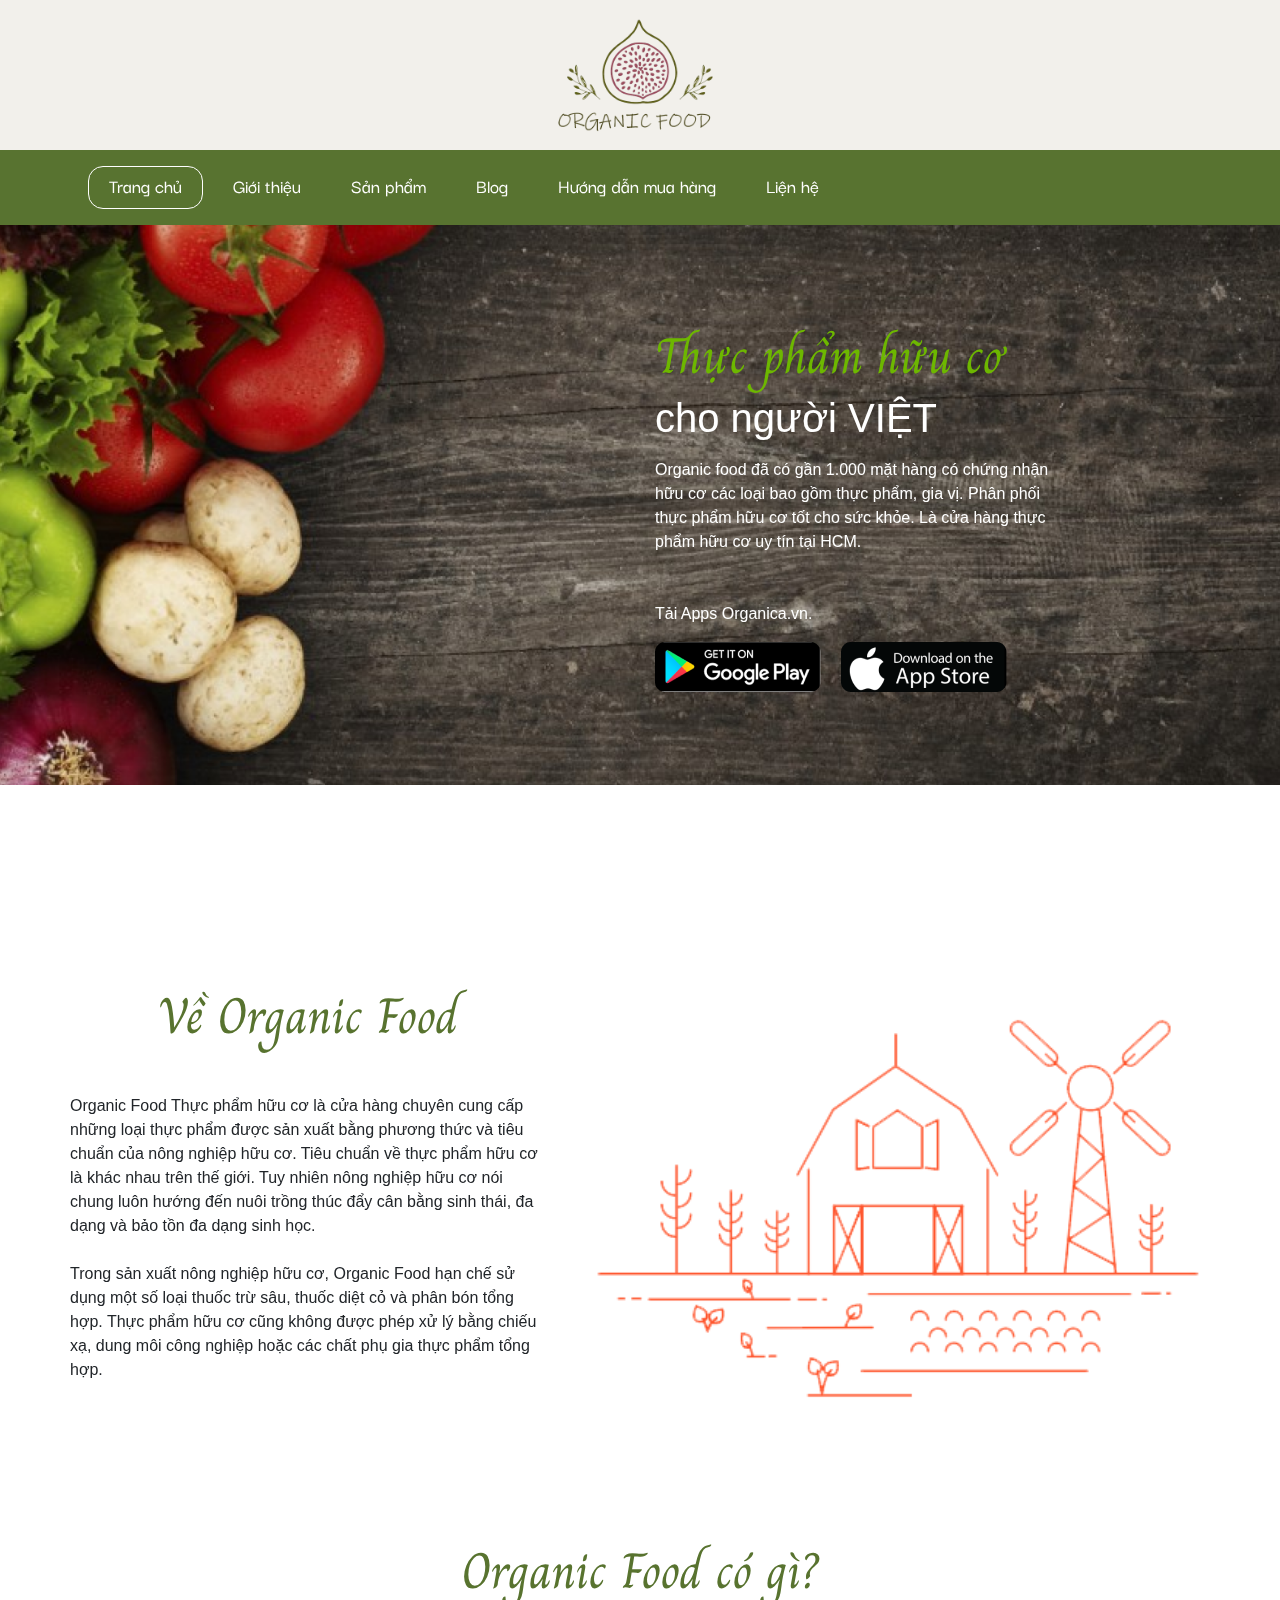
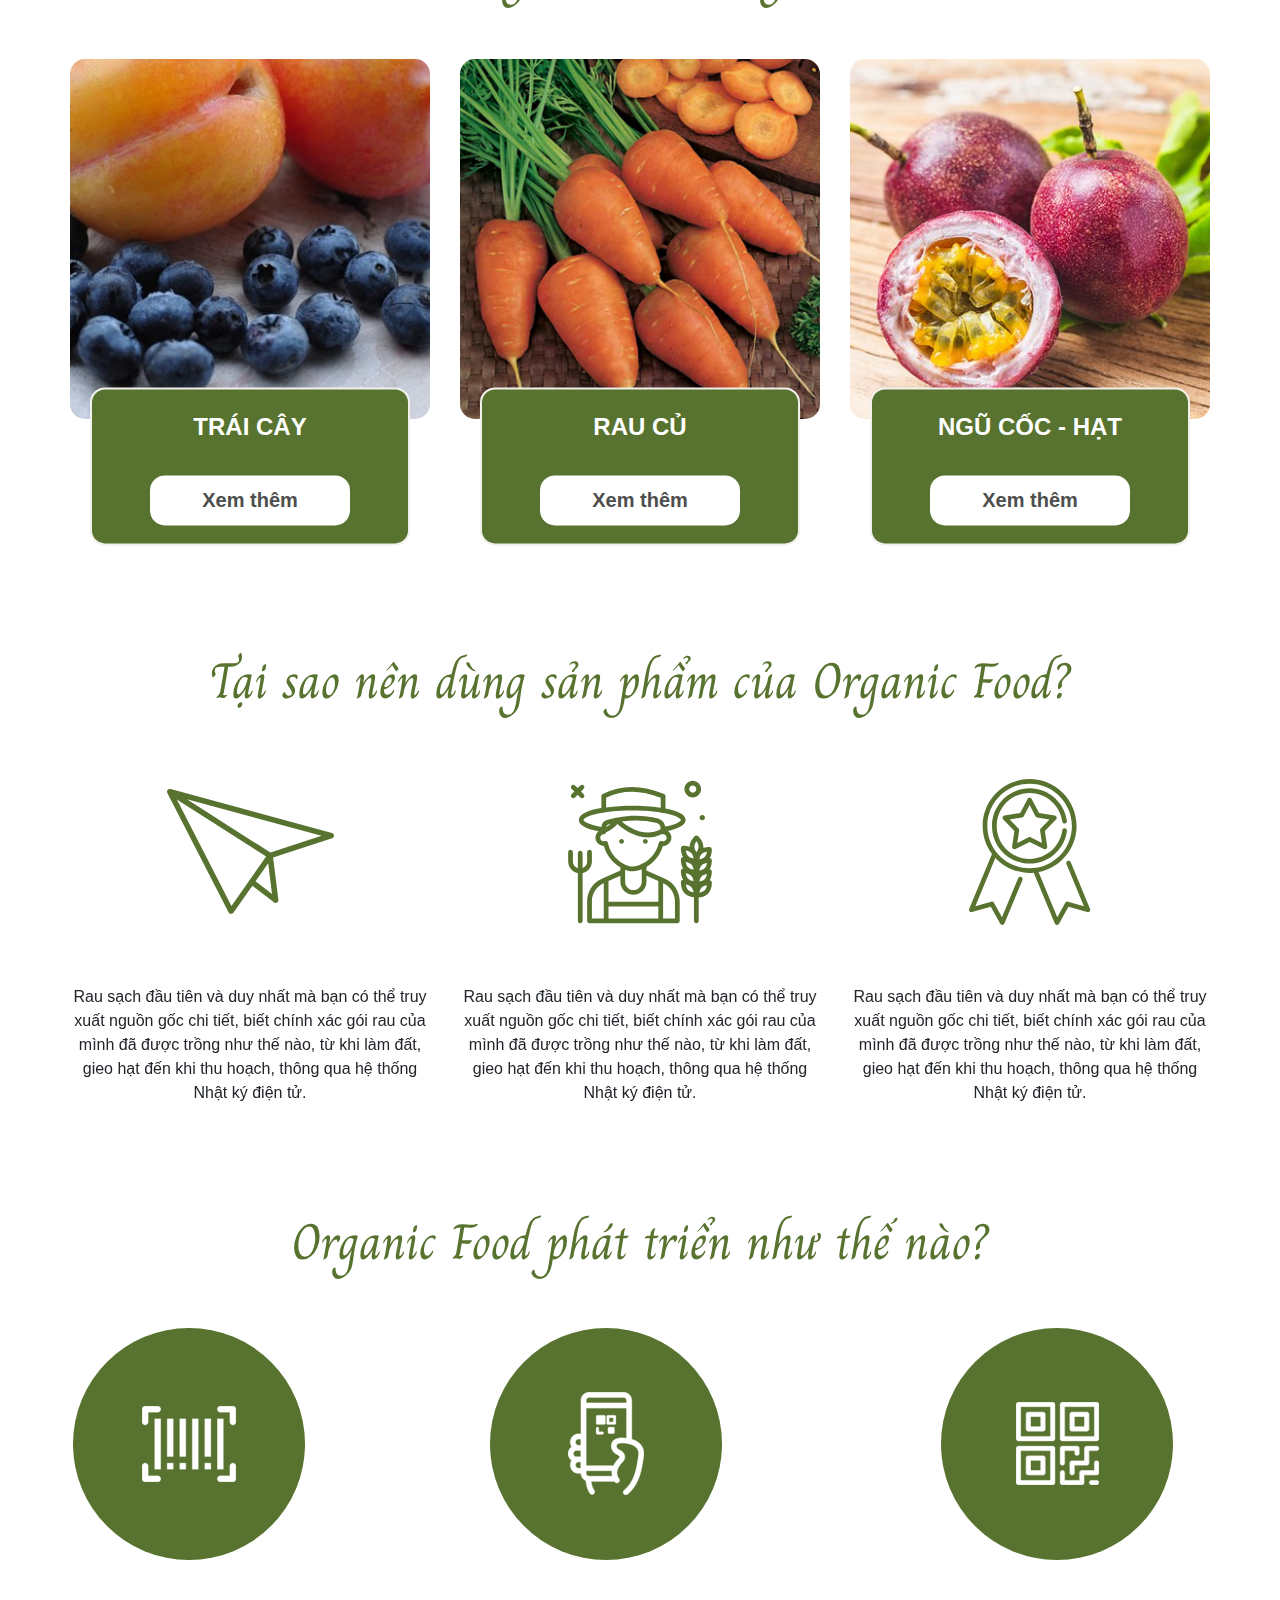
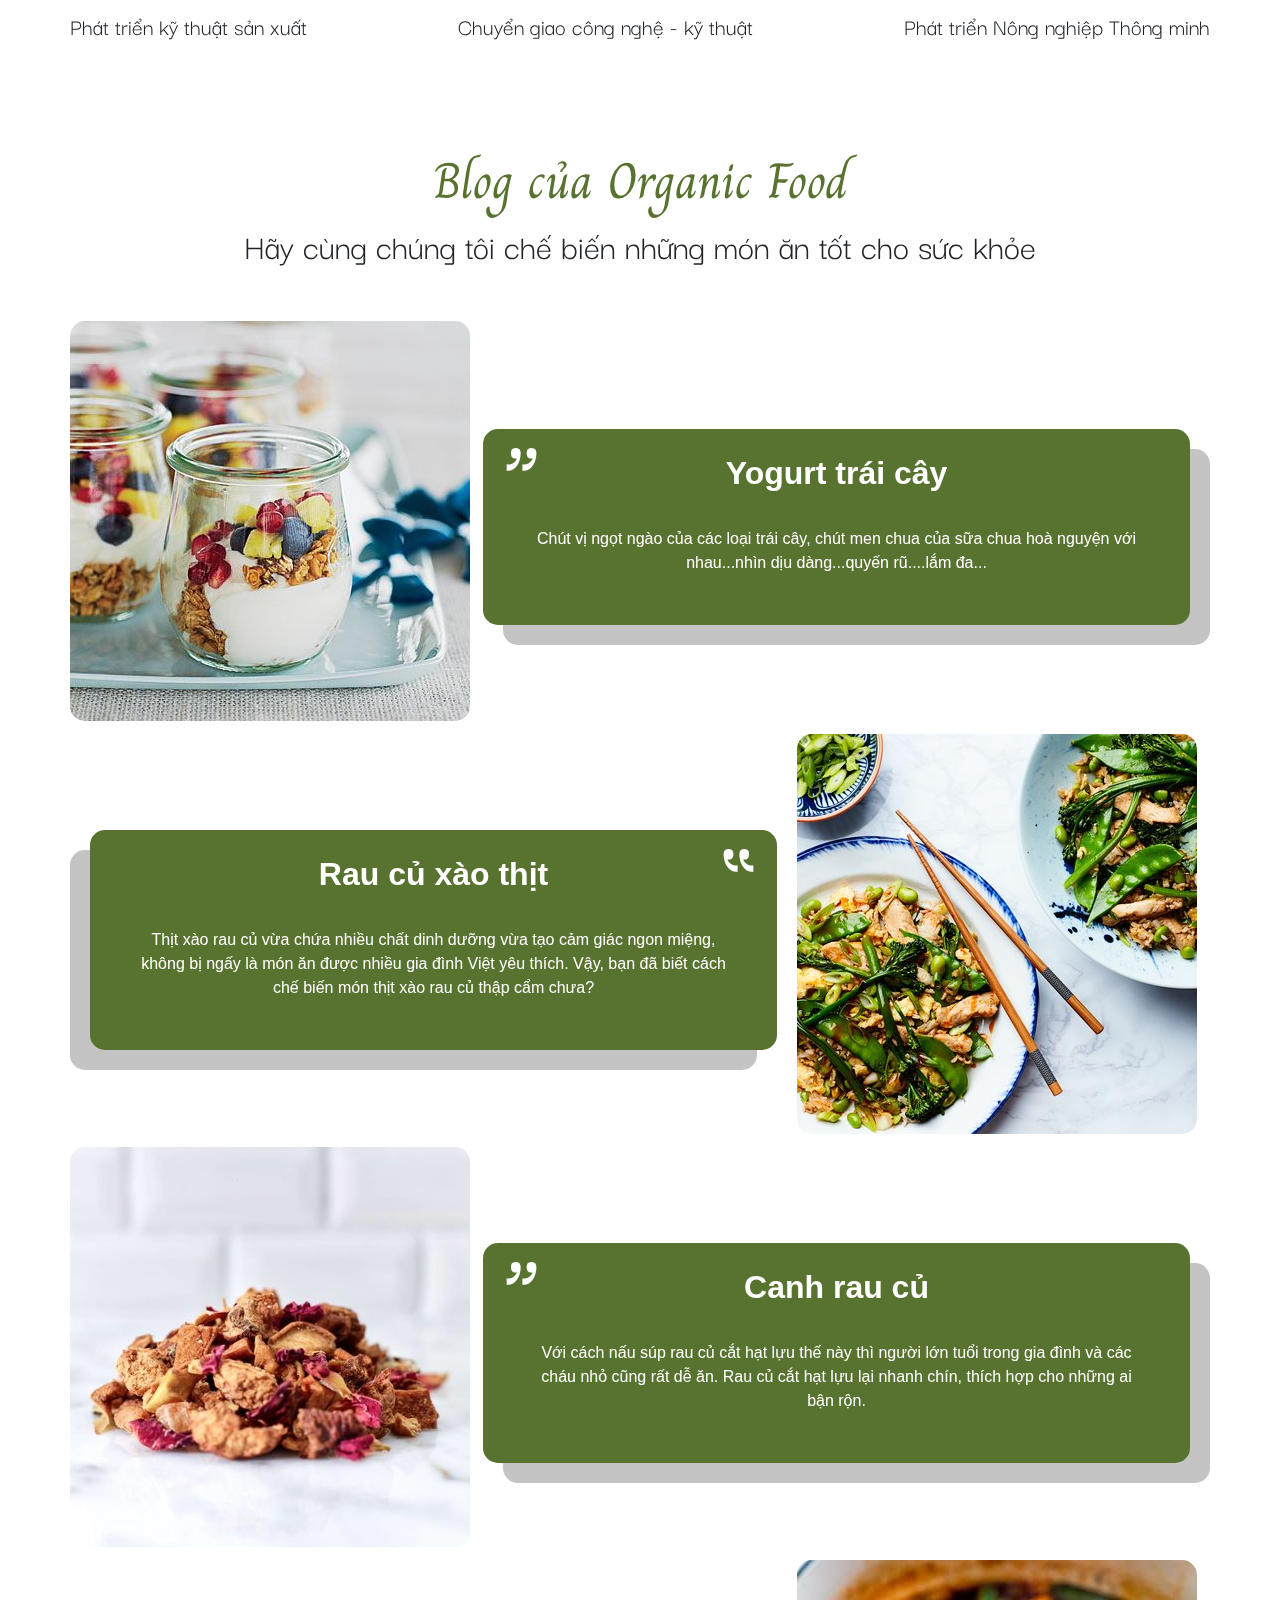
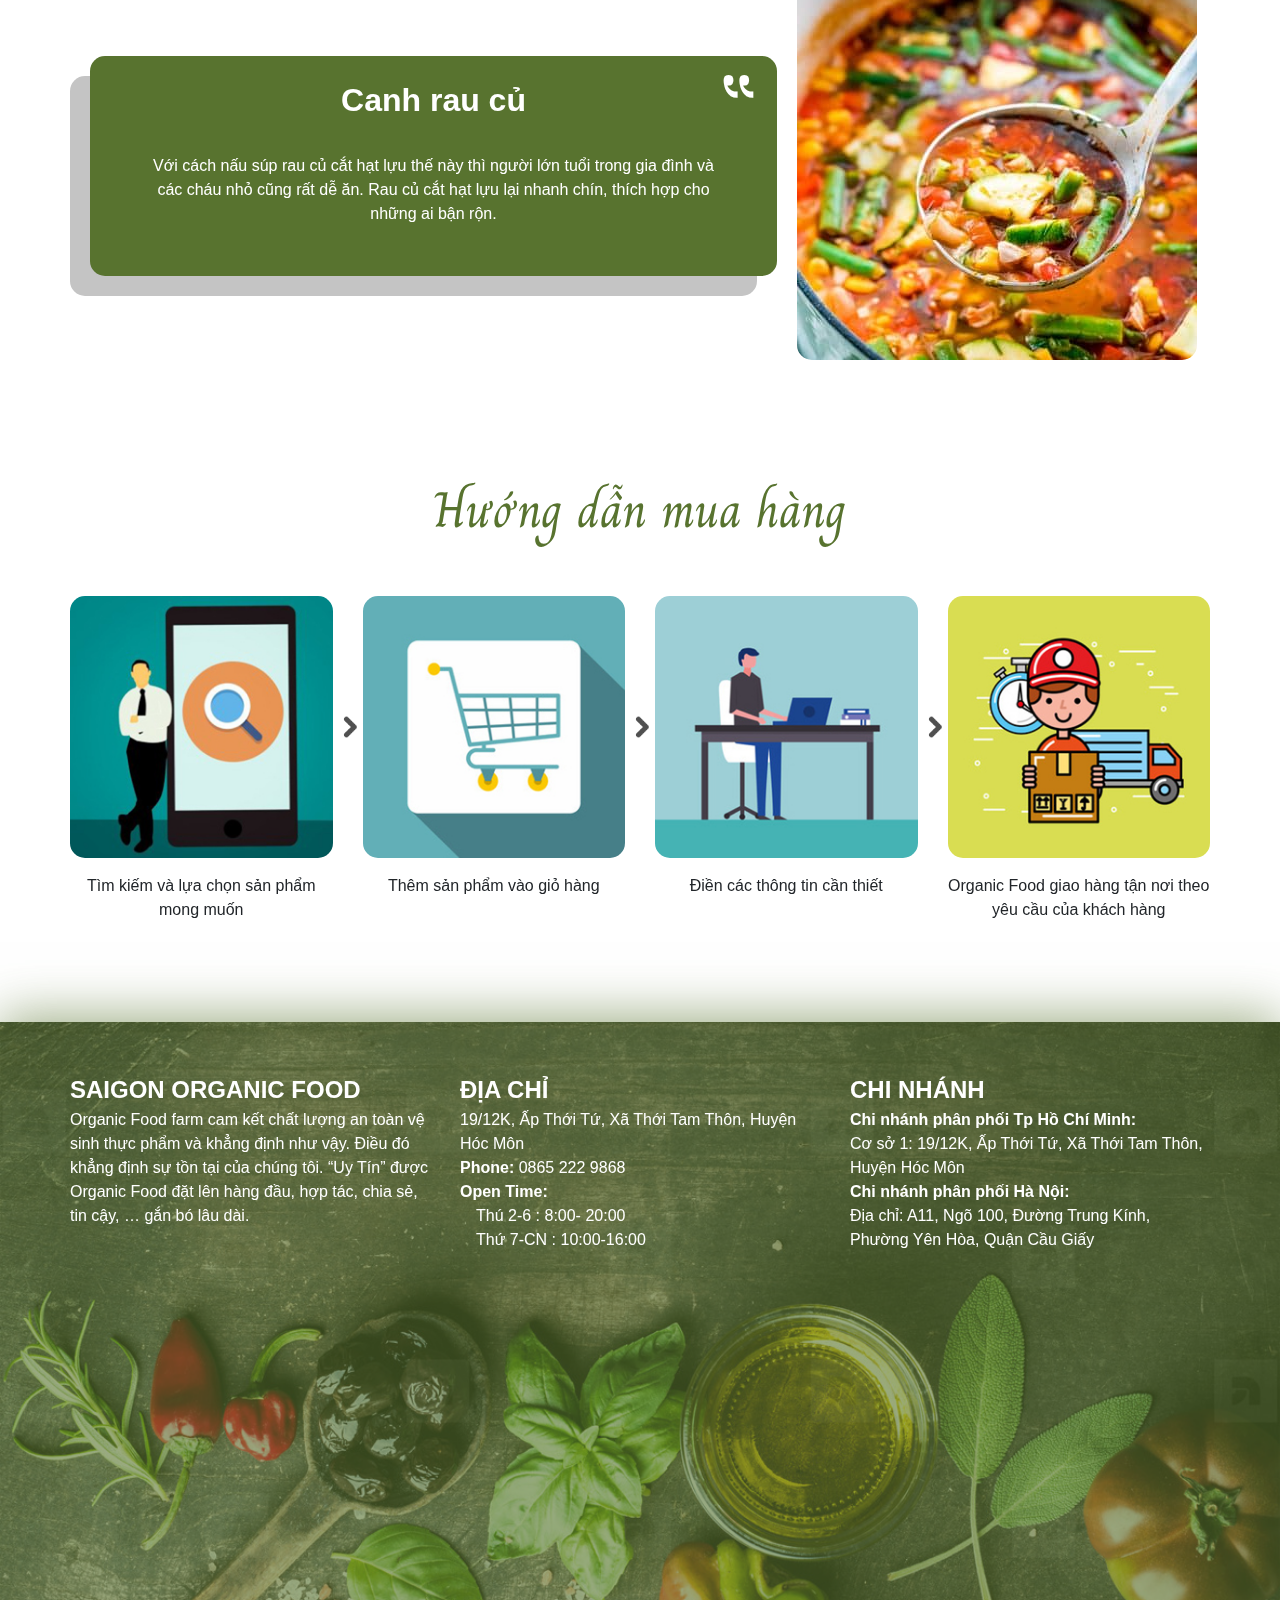
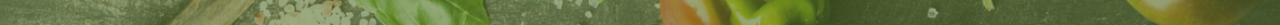
<file: index.html>
<!DOCTYPE html>
<html lang="en">

<head>
    <meta charset="UTF-8">
    <meta http-equiv="X-UA-Compatible" content="IE=edge">
    <meta name="viewport" content="width=device-width, initial-scale=1.0">
    <link rel="preconnect" href="https://fonts.googleapis.com">
    <link rel="preconnect" href="https://fonts.gstatic.com" crossorigin>
    <link href="https://fonts.googleapis.com/css2?family=Darker+Grotesque:wght@400;500;600;700&display=swap"
        rel="stylesheet">
    <link href="https://fonts.googleapis.com/css2?family=Charm:wght@400;700&display=swap" rel="stylesheet">
    <link rel="stylesheet" href="https://maxcdn.bootstrapcdn.com/bootstrap/4.0.0/css/bootstrap.min.css"
        integrity="sha384-Gn5384xqQ1aoWXA+058RXPxPg6fy4IWvTNh0E263XmFcJlSAwiGgFAW/dAiS6JXm" crossorigin="anonymous">
    <link rel="stylesheet" href="https://use.fontawesome.com/releases/v5.7.0/css/all.css"
        integrity="sha384-lZN37f5QGtY3VHgisS14W3ExzMWZxybE1SJSEsQp9S+oqd12jhcu+A56Ebc1zFSJ" crossorigin="anonymous">
    <link rel="stylesheet" href="./assets/css/index.css">
    <title>Trang chủ</title>
</head>

<body>

    <div class="container-fluid p-0">

        <!-- Header -->

        <div class="header">
            <div class="logo">
                <img src="./assets/images/logo.png">
            </div>
        </div>

        <!-- Nav -->

        <div class="nav f-main">
            <div class="container">
                <div class="row">
                    <div class="col-xl-12">
                        <ul class="menu-item p-0">
                            <li class="current-item">
                                <a href="index.html">Trang chủ</a>
                            </li>
                            <li>
                                <a href="">Giới thiệu</a>
                            </li>
                            <li>
                                <a href="">Sản phẩm</a>
                            </li>
                            <li>
                                <a href="">Blog</a>
                            </li>
                            <li>
                                <a href="huong-dan-mua-hang.html">Hướng dẫn mua hàng</a>
                            </li>
                            <li>
                                <a href="">Liện hệ</a>
                            </li>
                        </ul>

                        <ul class="float-right menu-right">
                            <li><i class="fas fa-shopping-cart"></i></li>
                            <li><i class="fas fa-search"></i></li>
                        </ul>
                    </div>
                </div>
            </div>
        </div>

        <!-- Banner -->

        <div class="banner">
            <div class="row m-0">
                <div class="col-6"></div>
                <div class="col-4">
                    <div class="title f-title">Thực phẩm hữu cơ</div>
                    <h1 class="text-white">cho người VIỆT</h1>
                    <div class="banner-content mt-3 mb-5">
                        Organic food đã có gần 1.000 mặt hàng có chứng nhận hữu cơ các loại bao gồm thực phẩm, gia vị.
                        Phân phối thực phẩm hữu cơ tốt cho sức khỏe. Là cửa hàng thực phẩm hữu cơ uy tín tại HCM.
                    </div>
                    <div class="banner-apps">
                        <div class="text-white mb-3">Tải Apps Organica.vn.</div>
                        <img src="./assets/images/gg.png" alt="" class="mr-3">
                        <img src="./assets/images/as.png" alt="">
                    </div>
                </div>
            </div>
        </div>

        <!-- Content -->

        <div class="content">

            <div class="content-food">
                <div class="container p-0">
                    <div class="d-flex">
                        <div class="flex-5 align-self-center">
                            <h1 class="f-title text-center title mb-5">Về Organic Food</h1>
                            <div class="food-content">
                                Organic Food Thực phẩm hữu cơ là cửa hàng chuyên cung cấp những loại thực phẩm được sản
                                xuất bằng phương thức và tiêu chuẩn của nông nghiệp hữu cơ. Tiêu chuẩn về thực phẩm hữu
                                cơ là khác nhau trên thế giới. Tuy nhiên nông nghiệp hữu cơ nói chung luôn hướng đến
                                nuôi trồng thúc đẩy cân bằng sinh thái, đa dạng và bảo tồn đa dạng sinh học.
                                <br><br>
                                Trong sản xuất nông nghiệp hữu cơ, Organic Food hạn chế sử dụng một số loại thuốc trừ
                                sâu, thuốc diệt cỏ và phân bón tổng hợp. Thực phẩm hữu cơ cũng không được phép xử lý
                                bằng chiếu xạ, dung môi công nghiệp hoặc các chất phụ gia thực phẩm tổng hợp.
                            </div>
                        </div>
                        <div class="flex-7 align-self-center">
                            <div class="food-image">
                            </div>
                        </div>
                    </div>
                </div>
            </div>

            <div class="content-food-have">
                <div class="container p-0">
                    <div class="title f-title text-center">
                        Organic Food có gì?
                    </div>
                    <div class="food-cards">
                        <div class="row">
                            <div class="col-4">
                                <div class="food-card-item">
                                    <div class="food-card-image">
                                        <img src="./assets/images/food-img-1.jpg" alt="">
                                    </div>
                                    <div class="food-card-info">
                                        <div class="food-card-info-name">
                                            Trái cây
                                        </div>
                                        <div class="food-card-button">
                                            Xem thêm
                                        </div>
                                    </div>
                                </div>
                            </div>
                            <div class="col-4">
                                <div class="food-card-item">
                                    <div class="food-card-image">
                                        <img src="./assets/images/food-img-2.png" alt="">
                                    </div>
                                    <div class="food-card-info">
                                        <div class="food-card-info-name">
                                            Rau củ
                                        </div>
                                        <div class="food-card-button">
                                            Xem thêm
                                        </div>
                                    </div>
                                </div>
                            </div>
                            <div class="col-4">
                                <div class="food-card-item">
                                    <div class="food-card-image">
                                        <img src="./assets/images/food-img-3.jpg" alt="">
                                    </div>
                                    <div class="food-card-info">
                                        <div class="food-card-info-name">
                                            Ngũ cốc - hạt
                                        </div>
                                        <div class="food-card-button">
                                            Xem thêm
                                        </div>
                                    </div>
                                </div>
                            </div>
                        </div>
                    </div>
                </div>
            </div>

            <div class="content-why-use-food">
                <div class="container p-0">
                    <div class="title f-title text-center">Tại sao nên dùng sản phẩm của Organic Food?</div>
                    <div class="row pt-5">
                        <div class="col-4">
                            <div class="text-center">
                                <div class="wrap-box-170"><img src="./assets/images/plannet.svg" alt=""></div>
                            </div>
                            <div class="mt-5 text-center">
                                Rau sạch đầu tiên và duy nhất mà bạn có thể truy xuất nguồn gốc chi tiết, biết chính xác
                                gói rau của mình đã được trồng như thế nào, từ khi làm đất, gieo hạt đến khi thu hoạch,
                                thông qua hệ thống Nhật ký điện tử.
                            </div>
                        </div>
                        <div class="col-4">
                            <div class="text-center">
                                <div class="wrap-box-170"><img src="./assets/images/fammer.svg" alt=""></div>
                            </div>
                            <div class="mt-5 text-center">
                                Rau sạch đầu tiên và duy nhất mà bạn có thể truy xuất nguồn gốc chi tiết, biết chính xác
                                gói rau của mình đã được trồng như thế nào, từ khi làm đất, gieo hạt đến khi thu hoạch,
                                thông qua hệ thống Nhật ký điện tử.
                            </div>
                        </div>
                        <div class="col-4">
                            <div class="text-center">
                                <div class="wrap-box-170"><img src="./assets/images/medal.svg" alt=""></div>
                            </div>
                            <div class="mt-5 text-center">
                                Rau sạch đầu tiên và duy nhất mà bạn có thể truy xuất nguồn gốc chi tiết, biết chính xác
                                gói rau của mình đã được trồng như thế nào, từ khi làm đất, gieo hạt đến khi thu hoạch,
                                thông qua hệ thống Nhật ký điện tử.
                            </div>
                        </div>
                    </div>
                </div>
            </div>

            <div class="content-growth f-main fz-24">
                <div class="container p-0">
                    <div class="title f-title text-center">Organic Food phát triển như thế nào?</div>
                    <div class="d-flex justify-content-between mt-5">
                        <div class="text-center">
                            <div class="circle-green mb-5">
                                <img src="./assets/images/barcode.png" alt="">
                            </div>
                            Phát triển kỹ thuật sản xuất
                        </div>
                        <div class="text-center">
                            <div class="circle-green mb-5">
                                <img src="./assets/images/banking.png" alt="">
                            </div>
                            Chuyển giao công nghệ - kỹ thuật
                        </div>
                        <div class="text-center">
                            <div class="circle-green mb-5">
                                <img src="./assets/images/qrcode.png" alt="">
                            </div>
                            Phát triển Nông nghiệp Thông minh
                        </div>
                    </div>
                </div>
            </div>

            <div class="content-blog">
                <div class="container p-0">
                    <div class="title f-title text-center">
                        Blog của Organic Food
                    </div>
                    <div class="text-center f-main fz-36 mb-5">
                        Hãy cùng chúng tôi chế biến những món ăn tốt cho sức khỏe
                    </div>
                    <div class="flexbox-blog">
                        <div class="flexbox-image">
                            <img src="./assets/images/blog-img-1.jpg" />
                        </div>

                        <div class="flexbox-content">
                            <div class="box-content">
                                <div class="box-content-quote f-main">”</div>
                                <div class="box-content-title">Yogurt trái cây</div>
                                <div class="box-content-text">Chút vị ngọt ngào của các loại trái cây, chút men chua của
                                    sữa chua hoà nguyện với nhau...nhìn dịu dàng...quyến rũ....lắm đa...</div>
                            </div>
                        </div>
                    </div>

                    <div class="flexbox-blog reverse">
                        <div class="flexbox-image">
                            <img src="./assets/images/blog-img-2.jpg" />
                        </div>

                        <div class="flexbox-content">
                            <div class="box-content">
                                <div class="box-content-quote f-main">”</div>
                                <div class="box-content-title">Rau củ xào thịt</div>
                                <div class="box-content-text">Thịt xào rau củ vừa chứa nhiều chất dinh dưỡng vừa tạo cảm
                                    giác ngon miệng, không bị ngấy là món ăn được nhiều gia đình Việt yêu thích. Vậy,
                                    bạn đã biết cách chế biến món thịt xào rau củ thập cẩm chưa?</div>
                            </div>
                        </div>

                    </div>

                    <div class="flexbox-blog">
                        <div class="flexbox-image">
                            <img src="./assets/images/blog-img-3.jpg" />
                        </div>

                        <div class="flexbox-content">
                            <div class="box-content">
                                <div class="box-content-quote f-main">”</div>
                                <div class="box-content-title">Canh rau củ</div>
                                <div class="box-content-text">Với cách nấu súp rau củ cắt hạt lựu thế này thì người lớn
                                    tuổi trong gia đình và các cháu nhỏ cũng rất dễ ăn. Rau củ cắt hạt lựu lại nhanh
                                    chín, thích hợp cho những ai bận rộn.</div>
                            </div>
                        </div>

                    </div>

                    <div class="flexbox-blog reverse">
                        <div class="flexbox-image">
                            <img src="./assets/images/blog-img-4.jpg" />
                        </div>

                        <div class="flexbox-content">
                            <div class="box-content">
                                <div class="box-content-quote f-main">”</div>
                                <div class="box-content-title">Canh rau củ</div>
                                <div class="box-content-text">Với cách nấu súp rau củ cắt hạt lựu thế này thì người lớn
                                    tuổi trong gia đình và các cháu nhỏ cũng rất dễ ăn. Rau củ cắt hạt lựu lại nhanh
                                    chín, thích hợp cho những ai bận rộn.</div>
                            </div>
                        </div>

                    </div>
                </div>
            </div>

            <div class="content-buying">
                <div class="container p-0">
                    <div class="title f-title text-center">Hướng dẫn mua hàng</div>
                    <div class="d-flex mt-5">
                        <div class="item-buying text-center">
                            <div class="item-buying-wrap-img mb-3">
                                <img src="./assets/images/buying-img-1.jpg" alt="">
                            </div>
                            Tìm kiếm và lựa chọn sản phẩm mong muốn
                        </div>
                        <div class="item-buying text-center">
                            <div class="item-buying-wrap-img mb-3">
                                <img src="./assets/images/buying-img-2.jpg" alt="">
                            </div>
                            Thêm sản phẩm vào giỏ hàng
                        </div>
                        <div class="item-buying text-center">
                            <div class="item-buying-wrap-img mb-3">
                                <img src="./assets/images/buying-img-3.jpg" alt="">
                            </div>
                            Điền các thông tin cần thiết
                        </div>
                        <div class="item-buying text-center">
                            <div class="item-buying-wrap-img mb-3">
                                <img src="./assets/images/buying-img-4.jpg" alt="">
                            </div>
                            Organic Food giao hàng tận nơi theo yêu cầu của khách hàng
                        </div>
                    </div>
                </div>
            </div>

        </div>

        <div class="footer">
            <div class="container p-0">
                <div class="row mb-3">
                    <div class="col-4">
                        <div class="footer-tab-title">SAIGON ORGANIC FOOD</div>
                        <div class="footer-tab-content">
                            Organic Food farm cam kết chất lượng an toàn vệ sinh thực phẩm và khẳng định như vậy. Điều
                            đó khẳng định sự tồn tại của chúng tôi. “Uy Tín” được Organic Food đặt lên hàng đầu, hợp
                            tác, chia sẻ, tin cậy, … gắn bó lâu dài.
                        </div>
                    </div>
                    <div class="col-4">
                        <div class="footer-tab-title">ĐỊA CHỈ</div>
                        <div class="footer-tab-content">
                            19/12K, Ấp Thới Tứ, Xã Thới Tam Thôn, Huyện Hóc Môn <br>
                            <b>Phone:</b> 0865 222 9868 <br>
                            <b>Open Time:</b>
                            <div class="ml-3">Thú 2-6 : 8:00- 20:00<br>
                                Thứ 7-CN : 10:00-16:00</div>
                        </div>
                    </div>
                    <div class="col-4">
                        <div class="footer-tab-title">CHI NHÁNH</div>
                        <div class="footer-tab-content">
                            <b>Chi nhánh phân phối Tp Hồ Chí Minh:</b><br>
                            Cơ sở 1: 19/12K, Ấp Thới Tứ, Xã Thới Tam Thôn, Huyện Hóc Môn<br>
                            <b>Chi nhánh phân phối Hà Nội:</b><br>
                            Địa chỉ: A11, Ngõ 100, Đường Trung Kính, Phường Yên Hòa, Quận Cầu Giấy

                        </div>
                    </div>
                </div>
                <iframe width="100%" height="300" frameborder="0" style="border:0"
                    src="https://www.google.com/maps/embed/v1/place?key=AIzaSyBgMIgKig-mBjGv6An8Vt8eXvhdqocmwRE&q=19/12K, Ấp Thới Tứ, Xã Thới Tam Thôn, Huyện Hóc Môn"
                    allowfullscreen>
                </iframe>
            </div>
        </div>

    </div>


    <script src="https://code.jquery.com/jquery-3.2.1.slim.min.js"
        integrity="sha384-KJ3o2DKtIkvYIK3UENzmM7KCkRr/rE9/Qpg6aAZGJwFDMVNA/GpGFF93hXpG5KkN"
        crossorigin="anonymous"></script>
    <script src="https://cdnjs.cloudflare.com/ajax/libs/popper.js/1.12.9/umd/popper.min.js"
        integrity="sha384-ApNbgh9B+Y1QKtv3Rn7W3mgPxhU9K/ScQsAP7hUibX39j7fakFPskvXusvfa0b4Q"
        crossorigin="anonymous"></script>
    <script src="https://maxcdn.bootstrapcdn.com/bootstrap/4.0.0/js/bootstrap.min.js"
        integrity="sha384-JZR6Spejh4U02d8jOt6vLEHfe/JQGiRRSQQxSfFWpi1MquVdAyjUar5+76PVCmYl"
        crossorigin="anonymous"></script>
</body>

</html>
</file>
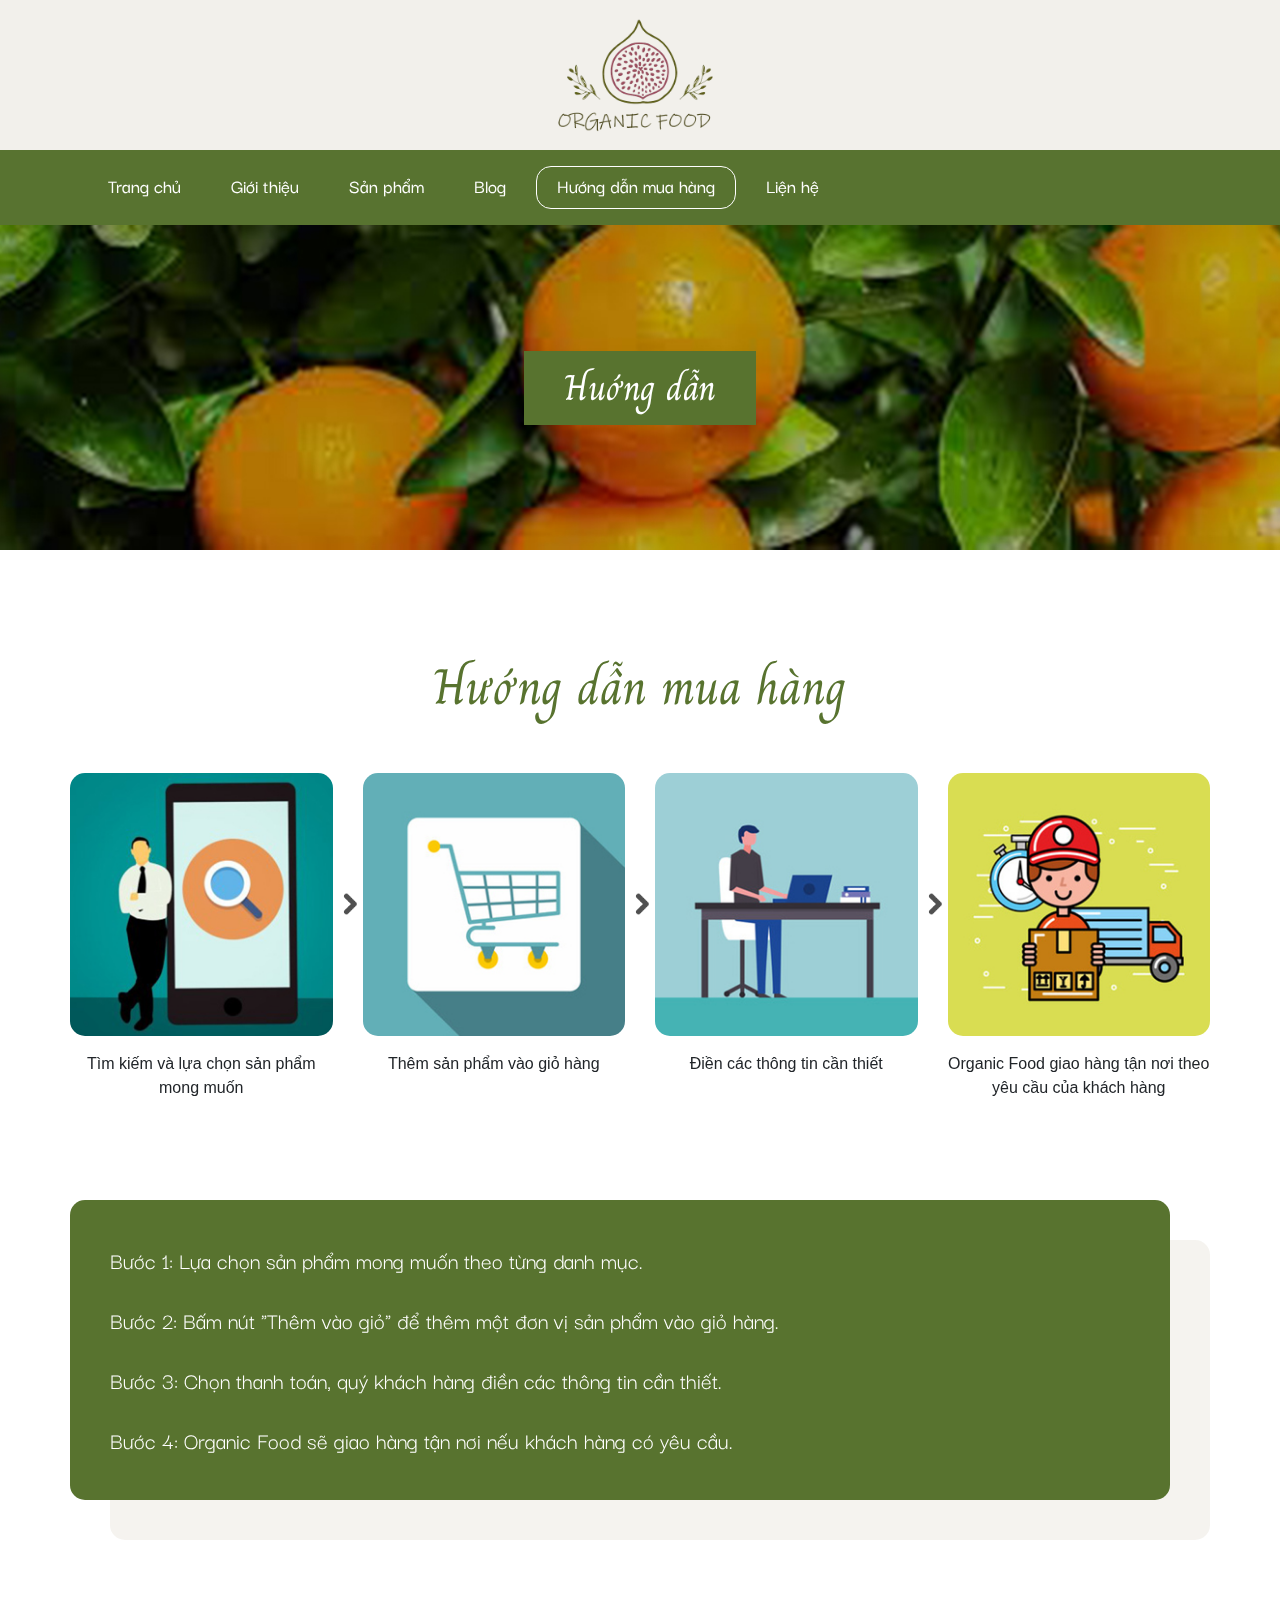
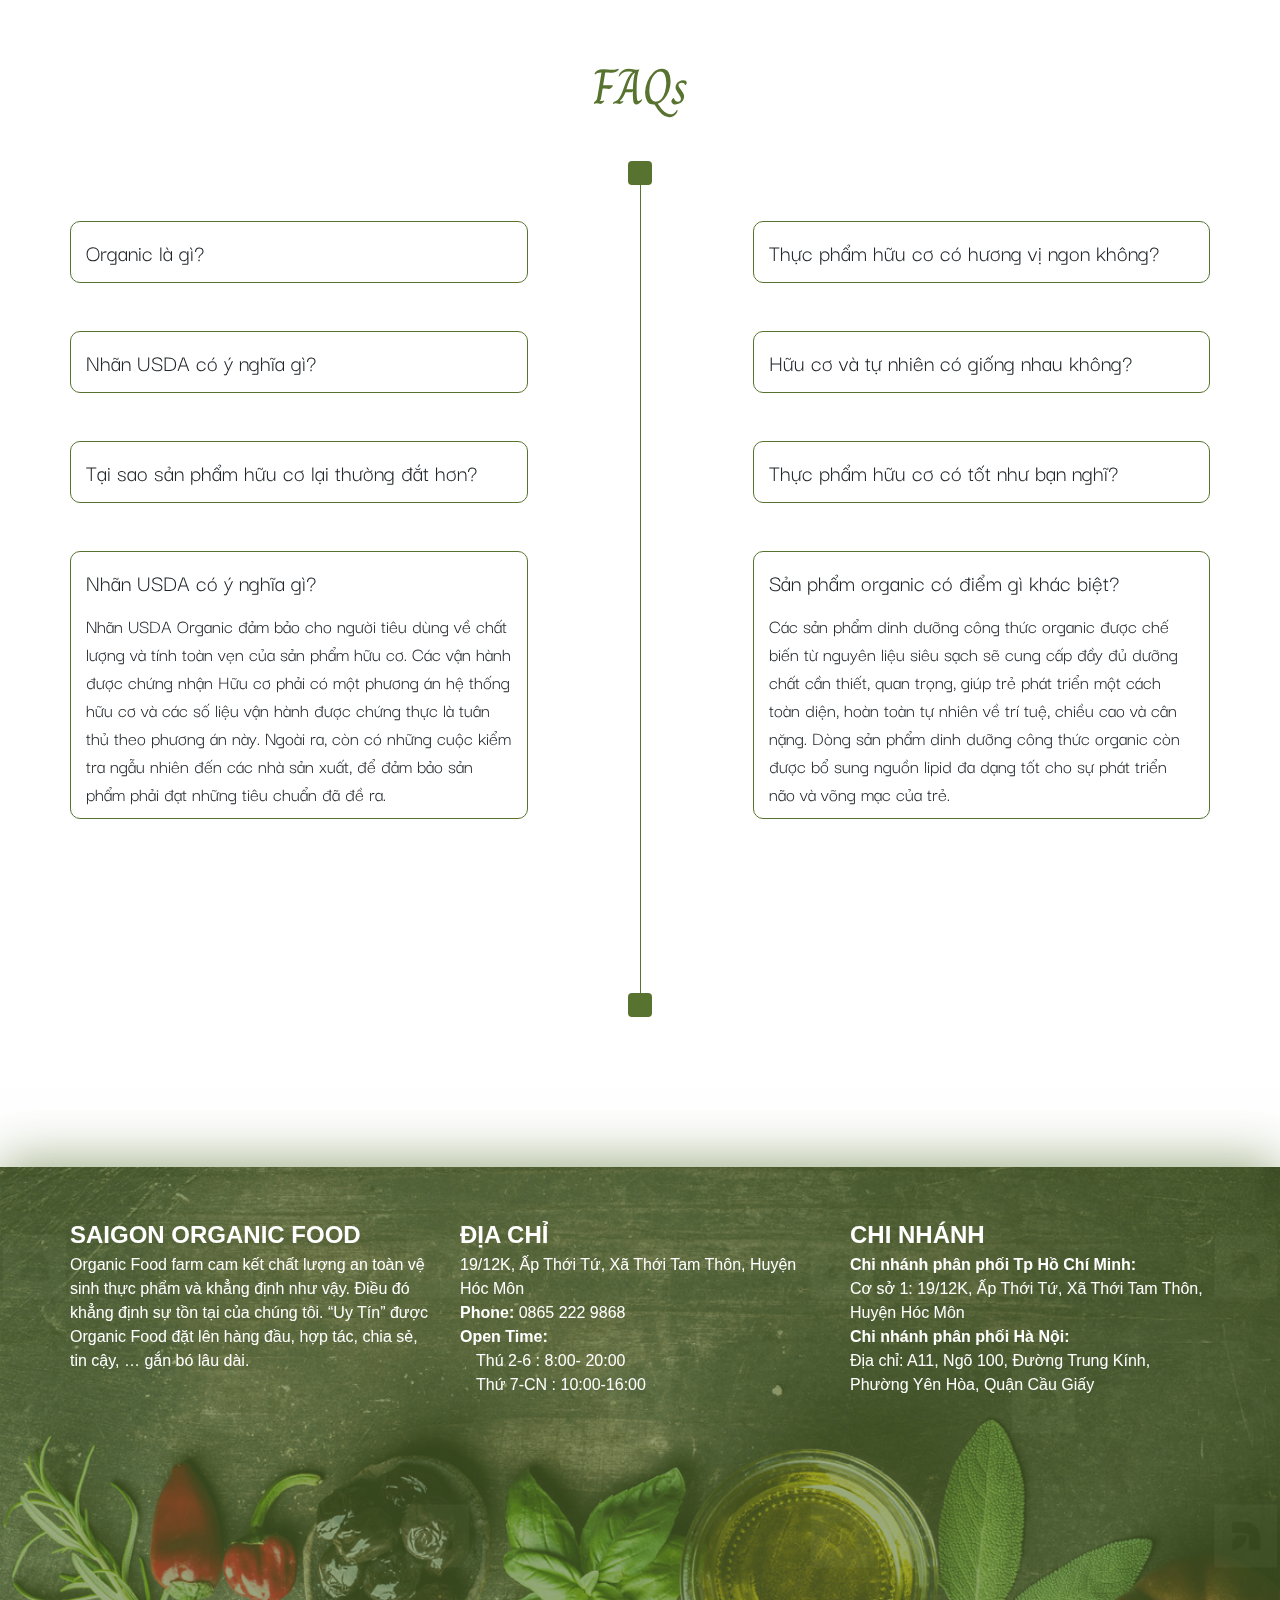
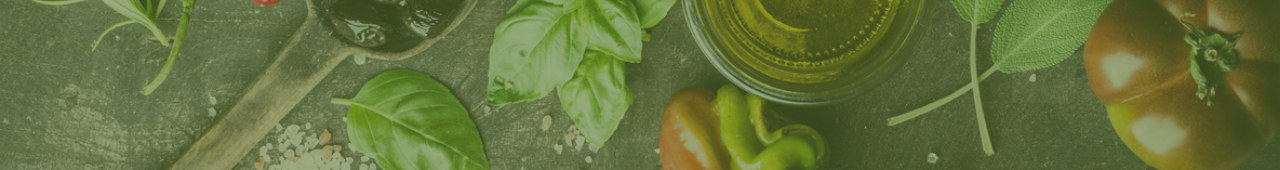
<file: huong-dan-mua-hang.html>
<!DOCTYPE html>
<html lang="en">

<head>
    <meta charset="UTF-8">
    <meta http-equiv="X-UA-Compatible" content="IE=edge">
    <meta name="viewport" content="width=device-width, initial-scale=1.0">
    <link rel="preconnect" href="https://fonts.googleapis.com">
    <link rel="preconnect" href="https://fonts.gstatic.com" crossorigin>
    <link href="https://fonts.googleapis.com/css2?family=Darker+Grotesque:wght@400;500;600;700&display=swap"
        rel="stylesheet">
    <link href="https://fonts.googleapis.com/css2?family=Charm:wght@400;700&display=swap" rel="stylesheet">
    <link rel="stylesheet" href="https://maxcdn.bootstrapcdn.com/bootstrap/4.0.0/css/bootstrap.min.css"
        integrity="sha384-Gn5384xqQ1aoWXA+058RXPxPg6fy4IWvTNh0E263XmFcJlSAwiGgFAW/dAiS6JXm" crossorigin="anonymous">
    <link rel="stylesheet" href="https://use.fontawesome.com/releases/v5.7.0/css/all.css"
        integrity="sha384-lZN37f5QGtY3VHgisS14W3ExzMWZxybE1SJSEsQp9S+oqd12jhcu+A56Ebc1zFSJ" crossorigin="anonymous">
    <link rel="stylesheet" href="./assets/css/huong-dan-mua-hang.css">
    <title>Hướng dẫn mua hàng</title>
</head>

<body>

    <div class="container-fluid p-0">

        <!-- Header -->

        <div class="header">
            <div class="logo">
                <img src="./assets/images/logo.png">
            </div>
        </div>

        <!-- Nav -->

        <div class="nav f-main">
            <div class="container">
                <div class="row">
                    <div class="col-xl-12">
                        <ul class="menu-item p-0">
                            <li>
                                <a href="index.html">Trang chủ</a>
                            </li>
                            <li>
                                <a href="">Giới thiệu</a>
                            </li>
                            <li>
                                <a href="">Sản phẩm</a>
                            </li>
                            <li>
                                <a href="">Blog</a>
                            </li>
                            <li class="current-item">
                                <a href="huong-dan-mua-hang.html">Hướng dẫn mua hàng</a>
                            </li>
                            <li>
                                <a href="">Liện hệ</a>
                            </li>
                        </ul>

                        <ul class="float-right menu-right">
                            <li><i class="fas fa-shopping-cart"></i></li>
                            <li><i class="fas fa-search"></i></li>
                        </ul>
                    </div>
                </div>
            </div>
        </div>

        <div class="banner">
            <div class="banner-title">
                <div class="f-title">
                    Huớng dẫn
                </div>
            </div>
        </div>

        <div class="content">

            <div class="content-buying">
                <div class="container p-0">
                    <div class="title f-title text-center">Hướng dẫn mua hàng</div>
                    <div class="d-flex mt-5">
                        <div class="item-buying text-center">
                            <div class="item-buying-wrap-img mb-3">
                                <img src="./assets/images/buying-img-1.jpg" alt="">
                            </div>
                            Tìm kiếm và lựa chọn sản phẩm mong muốn
                        </div>
                        <div class="item-buying text-center">
                            <div class="item-buying-wrap-img mb-3">
                                <img src="./assets/images/buying-img-2.jpg" alt="">
                            </div>
                            Thêm sản phẩm vào giỏ hàng
                        </div>
                        <div class="item-buying text-center">
                            <div class="item-buying-wrap-img mb-3">
                                <img src="./assets/images/buying-img-3.jpg" alt="">
                            </div>
                            Điền các thông tin cần thiết
                        </div>
                        <div class="item-buying text-center">
                            <div class="item-buying-wrap-img mb-3">
                                <img src="./assets/images/buying-img-4.jpg" alt="">
                            </div>
                            Organic Food giao hàng tận nơi theo yêu cầu của khách hàng
                        </div>
                    </div>
                </div>
            </div>

            <div class="content-step">
                <div class="container p-0">
                    <div class="wrap-card f-main fz-24">
                        Bước 1: Lựa chọn sản phẩm mong muốn theo từng danh mục.
                        <br>
                        Bước 2: Bấm nút "Thêm vào giỏ" để thêm một đơn vị sản phẩm vào giỏ hàng.
                        <br>
                        Bước 3: Chọn thanh toán, quý khách hàng điền các thông tin cần thiết.
                        <br>
                        Bước 4: Organic Food sẽ giao hàng tận nơi nếu khách hàng có yêu cầu.
                    </div>
                </div>
            </div>

            <div class="content-faq">
                <div class="container p-0">
                    <div class="title f-title text-center">FAQs</div>
                    <div class="row mt-5">
                        <div class="col-5 pt-5">
                            <input type="radio" name="faq_left" id="faq_1">
                            <label for="faq_1" class="label-text">
                                <div class="label-text-title">
                                    Organic là gì? <i class="fas fa-sort-down"></i></div>
                                <div class="label-text-content">
                                    Lorem ipsum dolor sit amet consectetur adipisicing elit. Voluptates, quia earum
                                    placeat unde iure qui numquam obcaecati natus soluta tempora expedita nobis
                                    distinctio quasi laudantium mollitia adipisci reprehenderit animi suscipit!
                                </div>
                            </label>
                            <input type="radio" name="faq_left" id="faq_2">
                            <label for="faq_2" class="label-text">
                                <div class="label-text-title">
                                    Nhãn USDA có ý nghĩa gì? <i class="fas fa-sort-down"></i></div>
                                <div class="label-text-content">
                                    Lorem ipsum dolor sit amet consectetur adipisicing elit. Voluptates, quia earum
                                    placeat unde iure qui numquam obcaecati natus soluta tempora expedita nobis
                                    distinctio quasi laudantium mollitia adipisci reprehenderit animi suscipit!
                                </div>
                            </label>
                            <input type="radio" name="faq_left" id="faq_3">
                            <label for="faq_3" class="label-text">
                                <div class="label-text-title">
                                    Tại sao sản phẩm hữu cơ lại thường đắt hơn? <i class="fas fa-sort-down"></i></div>
                                <div class="label-text-content">
                                    Lorem ipsum dolor sit amet consectetur adipisicing elit. Voluptates, quia earum
                                    placeat unde iure qui numquam obcaecati natus soluta tempora expedita nobis
                                    distinctio quasi laudantium mollitia adipisci reprehenderit animi suscipit!
                                </div>
                            </label>
                            <input type="radio" name="faq_left" id="faq_4" checked>
                            <label for="faq_4" class="label-text">
                                <div class="label-text-title">
                                    Nhãn USDA có ý nghĩa gì? <i class="fas fa-sort-down"></i></div>
                                <div class="label-text-content">
                                    Nhãn USDA Organic đảm bảo cho người tiêu dùng về chất lượng và tính toàn vẹn của sản
                                    phẩm hữu cơ. Các vận hành được chứng nhận Hữu cơ phải có một phương án hệ thống hữu
                                    cơ và các số liệu vận hành được chứng thực là tuân thủ theo phương án này. Ngoài ra,
                                    còn có những cuộc kiểm tra ngẫu nhiên đến các nhà sản xuất, để đảm bảo sản phẩm phải
                                    đạt những tiêu chuẩn đã đề ra.
                                </div>
                            </label>
                        </div>
                        <div class="col-2">
                            <div class="line">
                                <div class="square">
                                </div>
                                <div class="square">
                                </div>
                            </div>
                        </div>
                        <div class="col-5 pt-5">
                            <input type="radio" name="faq_right" id="faq_5" />
                            <label for="faq_5" class="label-text">
                                <div class="label-text-title">
                                    Thực phẩm hữu cơ có hương vị ngon không? <i class="fas fa-sort-down"></i></div>
                                <div class="label-text-content">
                                    Lorem ipsum dolor sit amet consectetur adipisicing elit. Voluptates, quia earum
                                    placeat unde iure qui numquam obcaecati natus soluta tempora expedita nobis
                                    distinctio quasi laudantium mollitia adipisci reprehenderit animi suscipit!
                                </div>
                            </label>
                            <input type="radio" name="faq_right" id="faq_6" />
                            <label for="faq_6" class="label-text">
                                <div class="label-text-title">
                                    Hữu cơ và tự nhiên có giống nhau không? <i class="fas fa-sort-down"></i></div>
                                <div class="label-text-content">
                                    Lorem ipsum dolor sit amet consectetur adipisicing elit. Voluptates, quia earum
                                    placeat unde iure qui numquam obcaecati natus soluta tempora expedita nobis
                                    distinctio quasi laudantium mollitia adipisci reprehenderit animi suscipit!
                                </div>
                            </label>
                            <input type="radio" name="faq_right" id="faq_7" />
                            <label for="faq_7" class="label-text">
                                <div class="label-text-title">
                                    Thực phẩm hữu cơ có tốt như bạn nghĩ? <i class="fas fa-sort-down"></i></div>
                                <div class="label-text-content">
                                    Lorem ipsum dolor sit amet consectetur adipisicing elit. Voluptates, quia earum
                                    placeat unde iure qui numquam obcaecati natus soluta tempora expedita nobis
                                    distinctio quasi laudantium mollitia adipisci reprehenderit animi suscipit!
                                </div>
                            </label>
                            <input type="radio" name="faq_right" id="faq_8" checked />
                            <label for="faq_8" class="label-text">
                                <div class="label-text-title">
                                    Sản phẩm organic có điểm gì khác biệt? <i class="fas fa-sort-down"></i></div>
                                <div class="label-text-content">
                                    Các sản phẩm dinh dưỡng công thức organic được chế biến từ nguyên liệu siêu sạch sẽ
                                    cung cấp đầy đủ dưỡng chất cần thiết, quan trọng, giúp trẻ phát triển một cách toàn
                                    diện, hoàn toàn tự nhiên về trí tuệ, chiều cao và cân nặng. Dòng sản phẩm dinh dưỡng
                                    công thức organic còn được bổ sung nguồn lipid đa dạng tốt cho sự phát triển não và
                                    võng mạc của trẻ.
                                </div>
                            </label>
                        </div>
                    </div>
                </div>
            </div>
        </div>


        <div class="footer">
            <div class="container p-0">
                <div class="row mb-3">
                    <div class="col-4">
                        <div class="footer-tab-title">SAIGON ORGANIC FOOD</div>
                        <div class="footer-tab-content">
                            Organic Food farm cam kết chất lượng an toàn vệ sinh thực phẩm và khẳng định như vậy. Điều
                            đó khẳng định sự tồn tại của chúng tôi. “Uy Tín” được Organic Food đặt lên hàng đầu, hợp
                            tác, chia sẻ, tin cậy, … gắn bó lâu dài.
                        </div>
                    </div>
                    <div class="col-4">
                        <div class="footer-tab-title">ĐỊA CHỈ</div>
                        <div class="footer-tab-content">
                            19/12K, Ấp Thới Tứ, Xã Thới Tam Thôn, Huyện Hóc Môn <br>
                            <b>Phone:</b> 0865 222 9868 <br>
                            <b>Open Time:</b>
                            <div class="ml-3">Thú 2-6 : 8:00- 20:00<br>
                                Thứ 7-CN : 10:00-16:00</div>
                        </div>
                    </div>
                    <div class="col-4">
                        <div class="footer-tab-title">CHI NHÁNH</div>
                        <div class="footer-tab-content">
                            <b>Chi nhánh phân phối Tp Hồ Chí Minh:</b><br>
                            Cơ sở 1: 19/12K, Ấp Thới Tứ, Xã Thới Tam Thôn, Huyện Hóc Môn<br>
                            <b>Chi nhánh phân phối Hà Nội:</b><br>
                            Địa chỉ: A11, Ngõ 100, Đường Trung Kính, Phường Yên Hòa, Quận Cầu Giấy

                        </div>
                    </div>
                </div>
                <iframe width="100%" height="300" frameborder="0" style="border:0"
                    src="https://www.google.com/maps/embed/v1/place?key=AIzaSyBgMIgKig-mBjGv6An8Vt8eXvhdqocmwRE&q=19/12K, Ấp Thới Tứ, Xã Thới Tam Thôn, Huyện Hóc Môn"
                    allowfullscreen>
                </iframe>
            </div>
        </div>

    </div>


    <script src="https://code.jquery.com/jquery-3.2.1.slim.min.js"
        integrity="sha384-KJ3o2DKtIkvYIK3UENzmM7KCkRr/rE9/Qpg6aAZGJwFDMVNA/GpGFF93hXpG5KkN"
        crossorigin="anonymous"></script>
    <script src="https://cdnjs.cloudflare.com/ajax/libs/popper.js/1.12.9/umd/popper.min.js"
        integrity="sha384-ApNbgh9B+Y1QKtv3Rn7W3mgPxhU9K/ScQsAP7hUibX39j7fakFPskvXusvfa0b4Q"
        crossorigin="anonymous"></script>
    <script src="https://maxcdn.bootstrapcdn.com/bootstrap/4.0.0/js/bootstrap.min.js"
        integrity="sha384-JZR6Spejh4U02d8jOt6vLEHfe/JQGiRRSQQxSfFWpi1MquVdAyjUar5+76PVCmYl"
        crossorigin="anonymous"></script>
</body>

</html>
</file>
<file: assets/css/index.css>
.f-main {
    font-family: 'Darker Grotesque', sans-serif;
    font-weight: 400;
}

.f-title {
    font-family: 'Charm', sans-serif;
    font-weight: 400;
}

.fz-24{
    font-size: 24px;
}

.fz-36{
    font-size: 36px;
}

.header {
    height: 150px;
    text-align: center;
    background-color: #F2F0EB;
}

.header .logo {
    display: inline-block;
    height: 100%;
    padding: 14px 0;
}

.header .logo img {
    max-width: 100%;
    max-height: 100%;
}

.nav {
    display: block;
    background-color: #587330;
    height: 75px;
    line-height: 75px;
}

.nav ul.menu-item {
    display: inline-block;
    list-style-type: none;
}

.nav ul.menu-item li {
    display: inline-block;
}

.nav ul.menu-item li a {
    display: inline-block;
    min-width: 60px;
    margin: 0 3px;
    font-size: 20px;
    font-weight: 500;
    text-align: center;
    padding: 0 20px;
    line-height: 38px;
    height: 43px;
    box-sizing: border-box;
    color: #fff;
    text-decoration: none;
}

.nav ul.menu-item li.current-item a {
    border-radius: 15px;
    border: 1px solid #fff;
}

.nav ul.menu-right {
    list-style-type: none;
}

.nav ul.menu-right li {
    color: #fff;
    display: inline-block;
    padding: 0 10px;
}

.banner {
    aspect-ratio: 16/7;
    display: flex;
    background-image: url("../images/banner.png");
    background-size: cover;
    background-position: center;
    align-items: center;
}

.banner .title{
    color: #6DB700;
}

.banner-content{
    color: #fff;
}

.content {
    padding-top: 150px;
}

.content-food{
    margin-bottom: 100px;
}

.title {
    color: #58732F;
    font-size: 50px;
}

.flex-5{
    flex: 5;
}

.flex-7{
    flex: 7;
}

.food-content{
    
}

.food-image{
    aspect-ratio: 4/3;
    background-image: url("../images/info-food.png");
    background-position: center;
    background-size: contain;
}

.content-food-have{
    margin-bottom: 100px;
    padding-bottom: 125px;
}

.food-cards{
    margin-top: 50px;
}

.food-cards .food-card-item{
    position: relative;
}

.food-cards .food-card-image{
    aspect-ratio: 1/1;
}

.food-cards .food-card-image img{
    max-width: 100%;
    max-height: 100%;
    border-radius: 15px;
}

.food-cards .food-card-info{
    position: absolute;
    bottom: 0;
    left: 0;
    right: 0;
    margin: 0 20px;
    background-color: #58732F;
    border: 2px solid #F2F0EB;
    border-radius: 15px;
    text-align: center;
    height: 158px;
    transform: translateY(80%);
    line-height: 75px;
}

.food-cards .food-card-info-name{
    font-size: 24px;
    font-weight: bold;
    color: #fff;
    text-transform: uppercase;
}

.food-cards .food-card-button{
    height: 50px;
    background-color: #fff;
    color: #4e4e4e;
    font-size: 20px;
    font-weight: bold;
    display: inline-block;
    min-width: 200px;
    line-height: 50px;
    border-radius: 15px;
    cursor: pointer;
}

.content-why-use-food, 
.content-growth, 
.content-blog,
.content-buying{
    margin-bottom: 100px;
}

.wrap-box-170{
    width: 170px;
    height: 170px;
    display: flex;
    justify-content: center;
    align-items: center;
    margin: auto;
}

.flexbox-blog{
    display: flex;
    flex-direction: row;
    align-items: center;
}


.flexbox-blog.reverse{
    flex-direction: row-reverse;
}

.flexbox-blog .flexbox-image{
    width: 413px;
    aspect-ratio: 1/1;
}

.flexbox-blog .flexbox-image img{
    border-radius: 15px;
}

.flexbox-blog .flexbox-content{
    flex: 1;
}

.box-content {
    position: relative;
    background-color: #58732F;
    border-radius: 15px;
    padding: 20px 50px;
    color: #fff;
    text-align: center;
    margin-right: 20px;
    box-shadow: 20px 20px 0px 0px #c4c4c4;
}

.flexbox-blog.reverse .box-content{
    box-shadow: -20px 20px 0px 0px #c4c4c4;
    margin-left: 20px;
}

.box-content-quote {
    font-size: 144px;
    display: inline-block;
    position: absolute;
    left: 20px;
    top: 20px;
    line-height: 50px;
}

.flexbox-blog.reverse .box-content-quote{
    left: unset;
    right: 20px;
    transform: rotateY(180deg);
} 

.box-content-title {
    font-size: 32px;
    font-weight: bold;
}

.box-content-text{
    padding: 30px 0;
}

.circle-green{
    width: 232px;
    height: 232px;
    margin: auto;
    background-color: #58732F;
    border-radius: 50%;
    display: flex;
    text-align: center;
    justify-content: center;
    align-items: center;
}

.item-buying{
    flex: 1;
}

.item-buying+
.item-buying{
    margin-left: 30px;
}

.item-buying+
.item-buying 
.item-buying-wrap-img::after{
    content: '';
    display: block;
    width: 28px;
    height: 28px;
    background-image: url("../images/arrow.png");
    background-position: center;
    background-size: contain;
    position: absolute;
    top: 50%;
    left: -14px;
    transform: translate(-50%, -50%);
}

.item-arrow{
    width: 28px;
    height: 28px;
}

.item-arrow img{
    max-width: 100%;
    max-height: 100%;
}

.item-buying-wrap-img{
    aspect-ratio: 1/1;
    position: relative;
}

.item-buying-wrap-img img{
    max-width: 100%;
    max-height: 100%;
    border-radius: 15px;
}

.footer{
    color: #fff;
    padding: 50px 0;
    position: relative;
    background-color: rgb(88 115 47 / 60%);
    box-shadow: 0px -5px 50px 0 rgba(88, 115, 47, 0.6);
}

.footer::after{
    content: '';
    display: block;
    position: absolute;
    left: 0;
    top: 0;
    width: 100%;
    height: 100%;
    transform: rotate(180deg) rotateY(180deg);
    background-image: url("../images/footer.jpg");
    background-size: cover;
    background-position: top;
    z-index: -1;
}

.footer-tab-title{
    font-size: 24px;
    font-weight: bold;
}
</file>
<file: assets/css/huong-dan-mua-hang.css>
.f-main {
    font-family: 'Darker Grotesque', sans-serif;
    font-weight: 400;
}

.f-title {
    font-family: 'Charm', sans-serif;
    font-weight: 400;
}

.fz-24{
    font-size: 24px;
}

.fz-36{
    font-size: 36px;
}

.header {
    height: 150px;
    text-align: center;
    background-color: #F2F0EB;
}

.header .logo {
    display: inline-block;
    height: 100%;
    padding: 14px 0;
}

.header .logo img {
    max-width: 100%;
    max-height: 100%;
}

.nav {
    display: block;
    background-color: #587330;
    height: 75px;
    line-height: 75px;
}

.nav ul.menu-item {
    display: inline-block;
    list-style-type: none;
}

.nav ul.menu-item li {
    display: inline-block;
}

.nav ul.menu-item li a {
    display: inline-block;
    min-width: 60px;
    margin: 0 3px;
    font-size: 20px;
    font-weight: 500;
    text-align: center;
    padding: 0 20px;
    line-height: 38px;
    height: 43px;
    box-sizing: border-box;
    color: #fff;
    text-decoration: none;
}

.nav ul.menu-item li.current-item a {
    border-radius: 15px;
    border: 1px solid #fff;
}

.nav ul.menu-right {
    list-style-type: none;
}

.nav ul.menu-right li {
    color: #fff;
    display: inline-block;
    padding: 0 10px;
}

.banner{
    display: flex;
    justify-content: center;
    align-items: center;
    height: 325px;
    background-image: url("../images/banner-4.jpg");
    background-position: center;
    background-size: cover;
}

.banner-title{
    background-color: #58732F;
    font-size: 36px;
    color: #fff;
    padding: 10px 40px;
}

.content {
    padding-top: 100px;
}

.title {
    color: #58732F;
    font-size: 50px;
}



.item-buying{
    flex: 1;
}

.item-buying+
.item-buying{
    margin-left: 30px;
}

.item-buying+
.item-buying 
.item-buying-wrap-img::after{
    content: '';
    display: block;
    width: 28px;
    height: 28px;
    background-image: url("../images/arrow.png");
    background-position: center;
    background-size: contain;
    position: absolute;
    top: 50%;
    left: -14px;
    transform: translate(-50%, -50%);
}

.item-arrow{
    width: 28px;
    height: 28px;
}

.item-arrow img{
    max-width: 100%;
    max-height: 100%;
}

.item-buying-wrap-img{
    aspect-ratio: 1/1;
    position: relative;
}

.item-buying-wrap-img img{
    max-width: 100%;
    max-height: 100%;
    border-radius: 15px;
}

.content-buying{
    margin-bottom: 100px;
}

.wrap-card{
    border-radius: 15px;
    background-color: #58732F;
    color: #fff;
    margin-right: 40px;
    margin-bottom: 40px;
    box-shadow: 40px 40px 0 0 rgb(242 240 235 / 80%);
    padding: 30px 40px;
    line-height: 60px;
}

.content-step{
    margin-bottom: 150px;
}


.content-faq{
    margin-bottom: 300px;
}

.content-faq input{
    display: none;
}

.label-text{
    display: block;
    border: 1px solid #58732F;
    border-radius: 10px;
    min-height: 60px;
    line-height: 60px;
    padding: 0 15px;
    font-family: 'Darker Grotesque', sans-serif;
    font-weight: 400;
    font-size: 24px;
    cursor: pointer;
    margin-bottom: 48px;
}

.label-text-title{
    position: relative;
}

input:checked+.label-text i{
    transform: translateY(-40%) rotate(180deg);
}

.label-text i{
    color: #58732F;
    position: absolute;
    right: 15px;
    top: 50%;
    transition: transform 100ms linear;
    transform: translateY(-60%) rotate(0deg);
}

input:checked+.label-text 
.label-text-content{
    max-height: 500px;
}

.label-text-content {
    line-height: 28px;
    font-size: 20px;
    max-height: 0px;
    transition: all 100ms linear;
    overflow: hidden;
    box-sizing: border-box;
}


.label-text-content::after{
    content: "";
    display: block;
    height: 10px;
}

.line{
    width: 1px;
    background-color: #58732F;
    height: 120%;
    margin: auto;
    position: relative;
}

.line .square{
    width: 24px;
    height: 24px;
    border-radius: 4px;
    background-color: #58732F;
    position: absolute;
}

.line .square:first-child{
    left: 50%;
    top: 0;
    transform: translate(-50%, -50%);
}

.line .square:last-child{
    left: 50%;
    bottom: 0;
    transform: translate(-50%, 50%);
}

.footer{
    color: #fff;
    padding: 50px 0;
    position: relative;
    background-color: rgb(88 115 47 / 60%);
    box-shadow: 0px -5px 50px 0 rgba(88, 115, 47, 0.6);
}

.footer::after{
    content: '';
    display: block;
    position: absolute;
    left: 0;
    top: 0;
    width: 100%;
    height: 100%;
    transform: rotate(180deg) rotateY(180deg);
    background-image: url("../images/footer.jpg");
    background-size: cover;
    background-position: top;
    z-index: -1;
}

.footer-tab-title{
    font-size: 24px;
    font-weight: bold;
}
</file>
